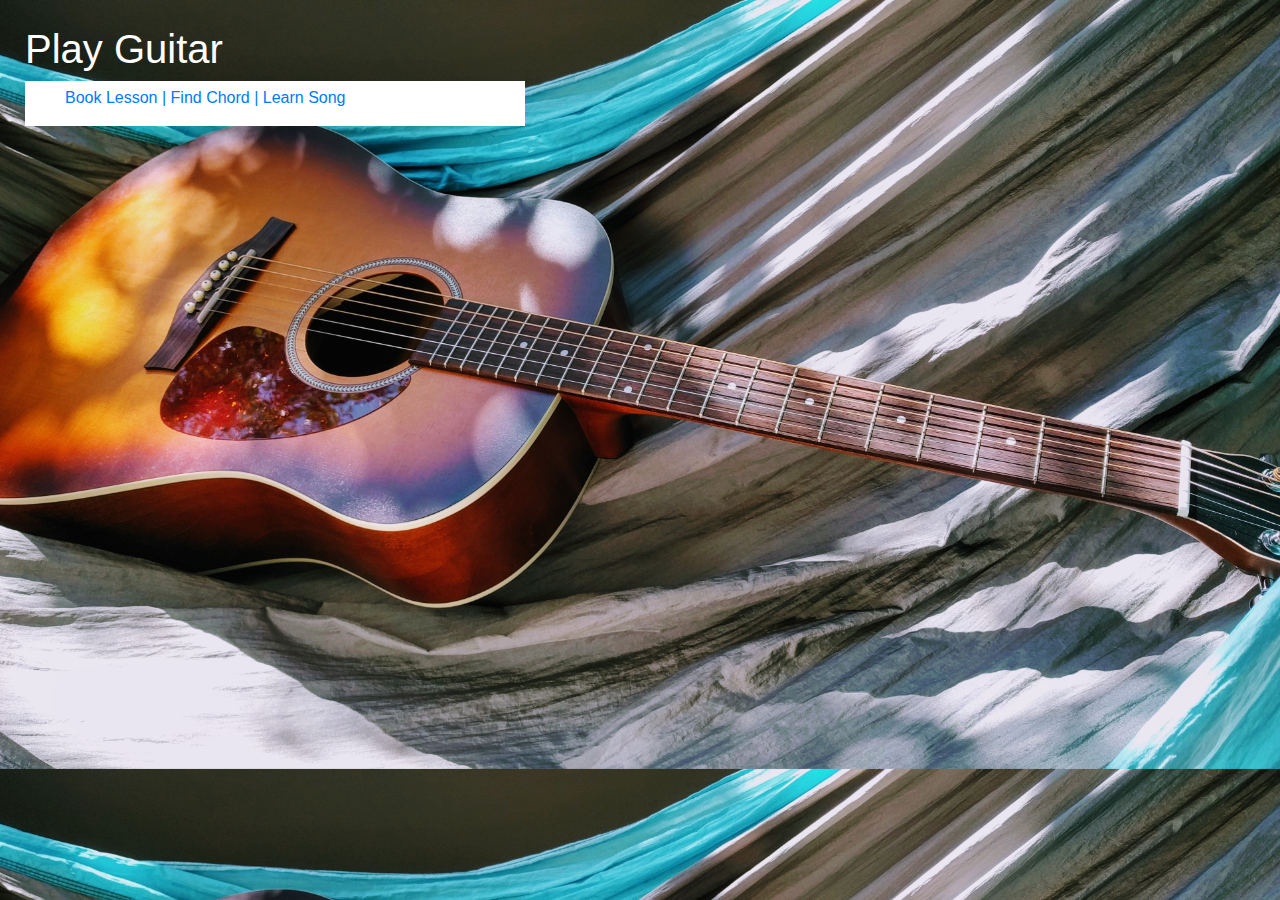
<file: index.html>
<!DOCTYPE html>

<html lang="en">
    <head>
        <link href="https://stackpath.bootstrapcdn.com/bootstrap/4.5.0/css/bootstrap.min.css" rel="stylesheet">
        <link href="styles.css" rel="stylesheet">
        <meta name="viewport" content="width=device-width, initial-scale=1.0">
        <title>Play Guitar</title>
    </head>
    <body>
  
        <!-- FB Stuff-->
        <div id="fb-root"></div>
        <script async defer crossorigin="anonymous" src="https://connect.facebook.net/en_US/sdk.js#xfbml=1&version=v7.0" nonce="NO1p6hjB">
        </script>
        <h1>
            Play Guitar
        </h1>
        <div class="nav">
        <ul> <!--Navigation id boo, chord, song-->
            <li><a id="book" href="book.html"> Book Lesson | </a></li> <!--3-->
            <li><a id="chord" href="chord.html"> Find Chord | </a></li>
            <li><a id="song" href="song.html"> Learn Song</a></li>
        </ul>
        </div>
        
        <!--div>
            <img src="img/archtop1.jpg" alt="Girl in a jacket" width="400" height="300">
        </div-->
        <div class="fb-like" data-href="https://www.facebook.com/playguitarbrooklin" data-width="" data-layout="standard" data-action="like" data-size="large" data-share="false" data-colorscheme="dark"></div>
    </body>
    <!-- FACEBOOK
    <div id="fb-root"></div>
<script async defer crossorigin="anonymous" src="https://connect.facebook.net/en_US/sdk.js#xfbml=1&version=v7.0" nonce="TWK8YhTp"></script>
<div class="fb-page" data-href="https://www.facebook.com/playguitarbrooklin/" data-tabs="timeline" data-width="" data-height="" data-small-header="false" data-adapt-container-width="true" data-hide-cover="false" data-show-facepile="true"><blockquote cite="https://www.facebook.com/playguitarbrooklin/" class="fb-xfbml-parse-ignore"><a href="https://www.facebook.com/playguitarbrooklin/">Play Guitar Brooklin</a></blockquote></div>
-->
</html>
</file>
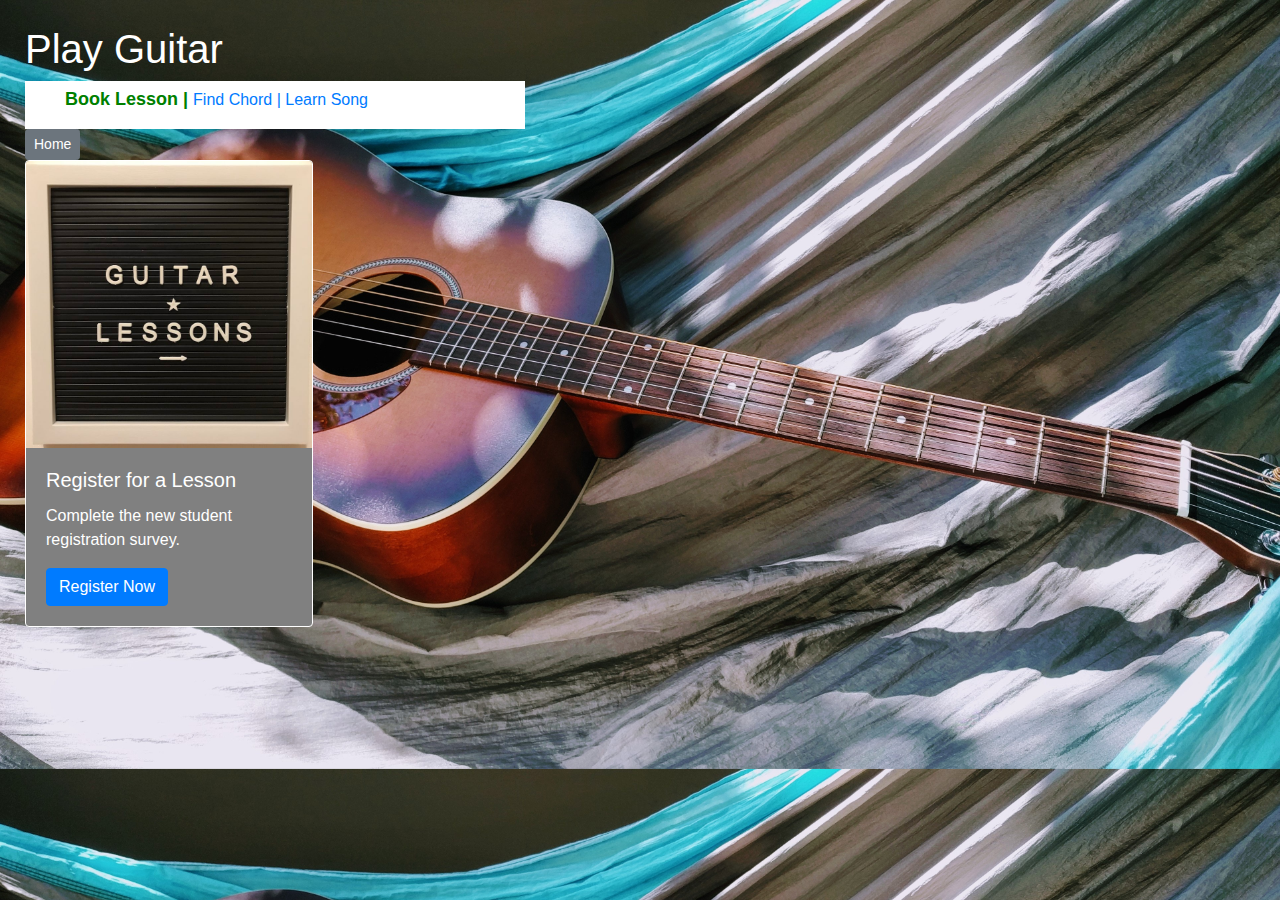
<file: book.html>
<!DOCTYPE html>

<html lang="en">
    <head>
        <link href="https://stackpath.bootstrapcdn.com/bootstrap/4.5.0/css/bootstrap.min.css" rel="stylesheet">
        <link href="styles.css" rel="stylesheet">
        <meta name="viewport" content="width=device-width, initial-scale=1.0">
        <title>Book a Lesson</title>
    </head>
    <body>
        <h1> <!--1-->
            Play Guitar
        </h1>
       <div class="nav">
        <ul>
            <li class="selected"> Book Lesson | </li> <!--3-->
            <li><a id="chord" href="chord.html"> Find Chord | </a></li>
            <li><a id="song" href="song.html"> Learn Song</a></li>
        </ul>
        </div>   
        <a href="index.html">
        <button type="button" class="btn btn-secondary btn-sm">Home</button>
        </a>

<div class="card" style="width: 18rem;">
  <img src="img/GuitarLessonsMed.jpg" class="card-img-top" alt="Register">
  <div class="card-body">
    <h5 class="card-title">Register for a Lesson</h5>
    <p class="card-text">Complete the new student registration survey.</p>
    <a href="https://forms.gle/1PzqdgE5WFW5akL77" class="btn btn-primary" target="_blank">Register Now</a>
  </div>
</div>

   </body>
</html>
</file>
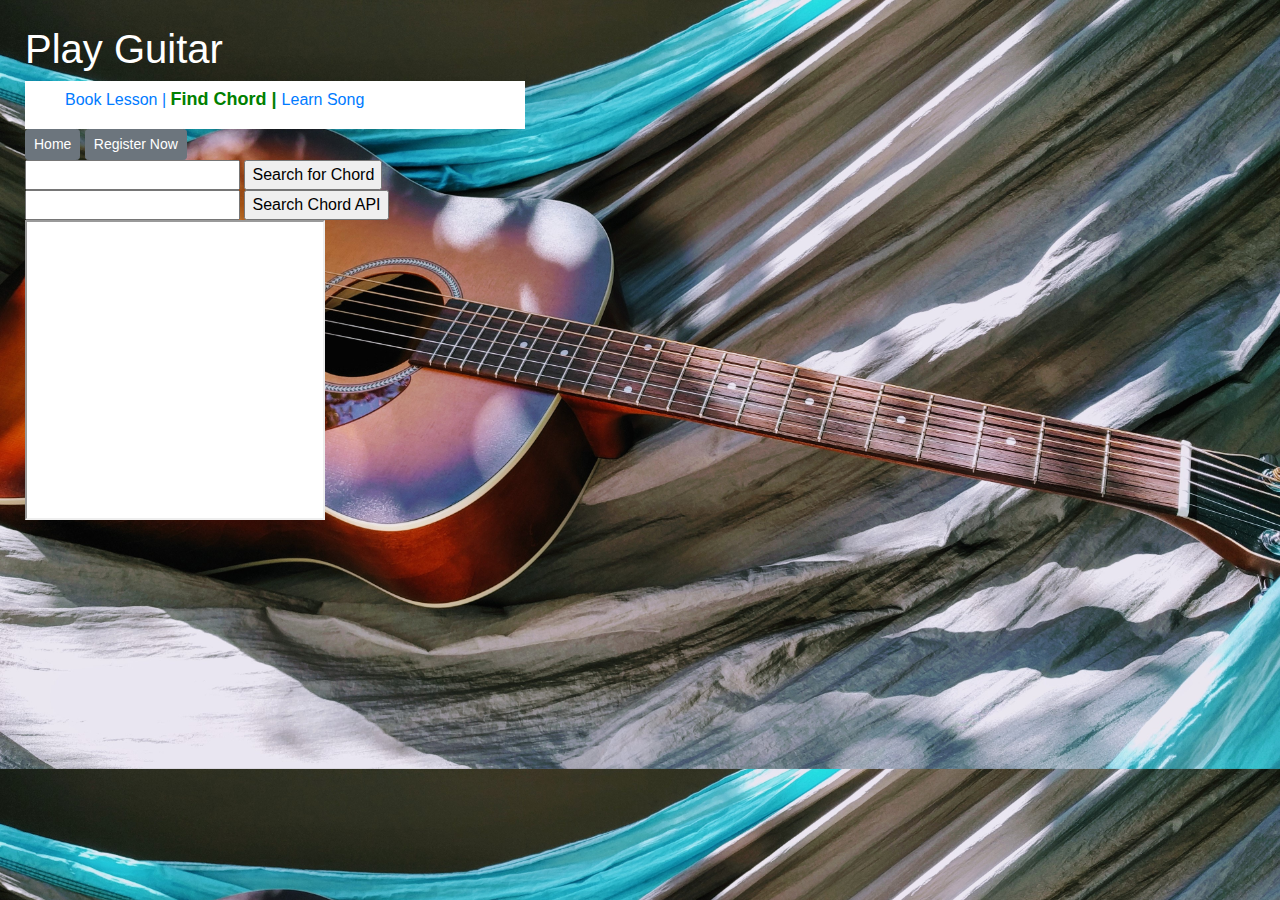
<file: chord.html>
<!DOCTYPE html>

<html lang="en">
    <head>
        <link href="https://stackpath.bootstrapcdn.com/bootstrap/4.5.0/css/bootstrap.min.css" rel="stylesheet">
        <link href="styles.css" rel="stylesheet">
        <meta name="viewport" content="width=device-width, initial-scale=1.0">
        <title>Look Up a Chord 1</title>
        <script>
            function search()
            {
                let sq = document.querySelector("#sq").value;
                alert('You are being redirected to find '+ sq +' chord');
            }
        </script>
        <script>(function(d, s, id) {
            var js, ucjs = d.getElementsByTagName(s)[0];
            if (d.getElementById(id)) return;
            js = d.createElement(s); js.id = id;
            js.src = "//static.uberchord.com/uberchord-embed-sdk.js";
            ucjs.parentNode.insertBefore(js, ucjs);
            }(document, 'script', 'uberchord-jssdk'));
          </script>
    </head>
    <body>
        <h1>
            Play Guitar
        </h1>
        <div class="nav">
        <ul>
            <li> <a id="book" href="book.html">  Book Lesson |</a></li>
            <li class="selected">Find Chord | </li>
            <li><a id="song" href="song.html"> Learn Song</a></li>
        </ul>
        </div>
        <a href="index.html">
            <button type="button" class="btn btn-secondary btn-sm">Home</button>
            <button type="button" class="btn btn-secondary btn-sm">Register Now</button>
        </a>
        <form action="https://jguitar.com/chordsearch?" method ="get" onsubmit='search()' target="_blank">
            <input name="chordsearch" id ="sq" type="text">
            <input type="submit" value = "Search for Chord">
        </form>
            <form action="https://api.uberchord.com/v1/embed/chords" method ="get" target="chordapi">
            <input name="nameLike" id="chordapi"type="text">
            <input type="submit" id="chordapiSubmit" value = "Search Chord API">
        </form>
        <iframe name="chordapi" style="background: white" data-no-icon="1" width="300" height="300">
        </iframe>

    </body>

</html>
</file>
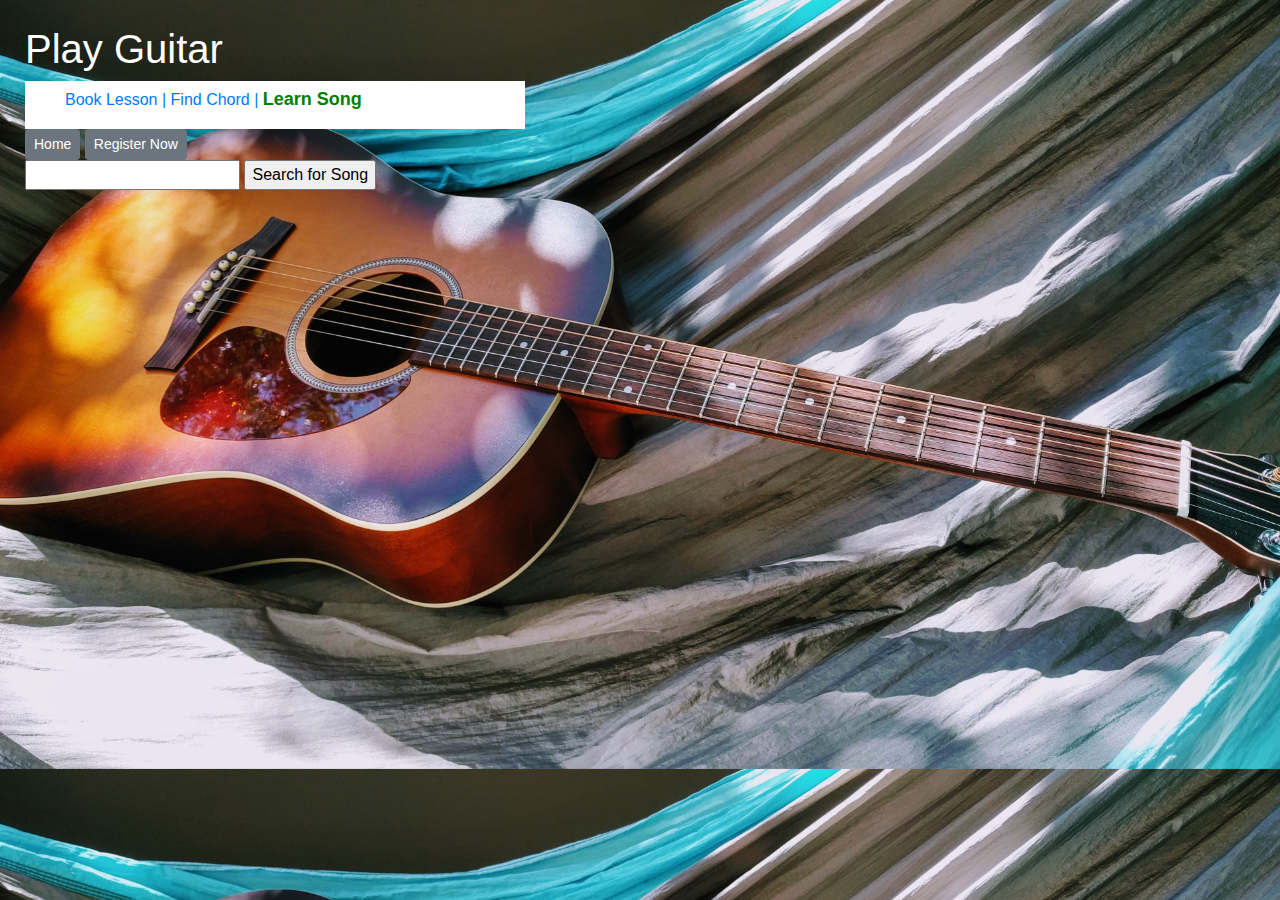
<file: song.html>
<!DOCTYPE html>

<html lang="en">
    <head>
        <link href="https://stackpath.bootstrapcdn.com/bootstrap/4.5.0/css/bootstrap.min.css" rel="stylesheet">
        <link href="styles.css" rel="stylesheet">
        <meta name="viewport" content="width=device-width, initial-scale=1.0">
        <title>Learn a Song</title>
        <script>
            function search()
            {
                let sq = document.querySelector("#sq").value;
                alert('You are being redirected to find a tab for '+ sq);
            }
        </script>
    </head>
     <body>
        <h1> <!--1-->
            Play Guitar
        </h1>
        <div class="nav">
        <ul>
            <li> <a id="book" href="book.html">  Book Lesson | </a></li>
            <li> <a id="chord" href="chord.html"> Find Chord | </a></li>
            <li class="selected"> Learn Song </li>
        </ul>
        </div>
        <a href="index.html">
            <button type="button" class="btn btn-secondary btn-sm">Home</button>
            <button type="button" class="btn btn-secondary btn-sm">Register Now</button>
        </a>

        <form action="https://www.ultimate-guitar.com/search.php?" method ="get" onsubmit='search()' target="_blank">
            <input name="value" id ="sq" type="text">
            <input type="submit" value = "Search for Song">
        </form>
    </body>

</html>
</file>
<file: styles.css>
.selected
{
    color: green;
    font-size: large;
    font-weight: bold;
}

.nav
{
max-width: 500px;    
background-color: white; 
/*margin: auto;*/
padding-top: 5px;
padding-bottom: 0px;
padding-left: 0px;
    
}

body
{
  background-image: url("img/colorfulguitar.jpg");
  background-size: cover;
  background-color: black;  
  color: white;
  margin: 25px;
}

li
{
  display: inline;
}

.card
{
  background-color: grey;
  border-color: white;
}

.home{
    border-color: white;
}
</file>
